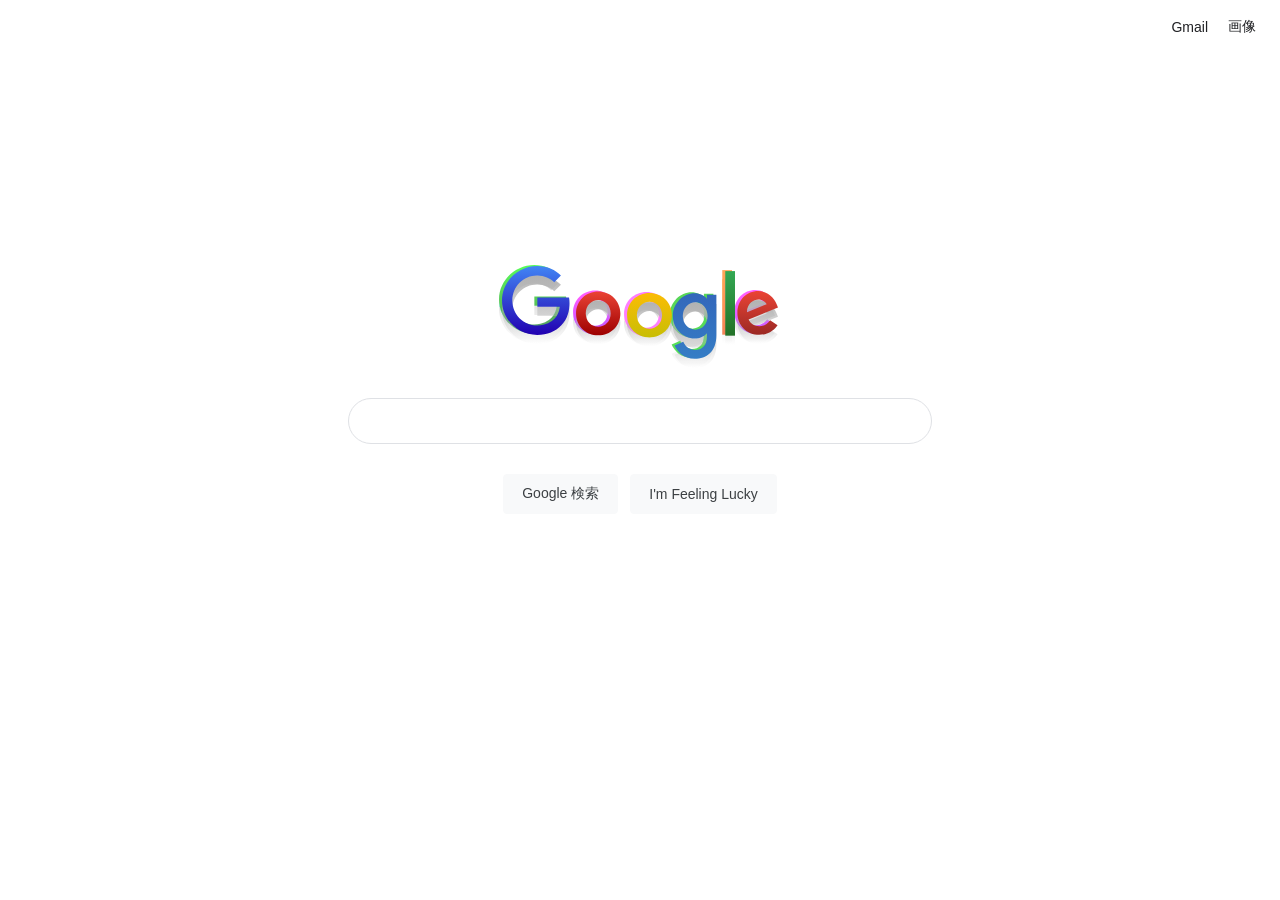
<file: index.html>
<!DOCTYPE html>
<html lang="ja">
<head>
  <meta charset="UTF-8">

  <meta
    name="viewport"
    content="width=device-width, initial-scale=1.0"
  >

  <title>Google</title>

  <link rel="stylesheet" href="style.css">
</head>

<body>

  <header class="top-header">
    <a href="#" class="header-link">Gmail</a>
    <a href="#" class="header-link">画像</a>
  </header>


  <main class="google-main">

    <!-- =================================
         ロゴ
    ================================== -->

    <div class="logo-wrapper">

      <!-- 異変時だけ表示される背面ロゴ -->
      <img
        src="logo.svg"
        class="glitch-logo-back"
        alt=""
        aria-hidden="true"
      >

      <!-- 常に表示される正常ロゴ -->
      <img
        src="logo.svg"
        class="glitch-logo-main"
        alt="Google"
      >

    </div>


    <!-- =================================
         検索フォーム
    ================================== -->

    <form id="searchForm">

      <div class="search-box">

        <input
          id="searchInput"
          type="text"
          autocomplete="off"
          aria-label="検索"
        >

        <button
          id="clearButton"
          type="button"
          aria-label="入力を消去"
        >
          ×
        </button>

      </div>


      <div class="search-buttons">

        <button
          type="submit"
          class="search-button"
        >
          Google 検索
        </button>

        <button
          type="button"
          id="luckyButton"
          class="search-button"
        >
          I'm Feeling Lucky
        </button>

      </div>

    </form>

  </main>


  <!-- =================================
       Error画面
  ================================== -->

  <div
    id="errorOverlay"
    class="error-overlay"
  >
    <div id="errorText"></div>
  </div>


  <!-- =================================
       最終イベント
  ================================== -->

  <div
    id="finalOverlay"
    class="final-overlay"
  >

    <div
      id="redFigure"
      class="red-figure"
    >
      <div class="figure-head"></div>
      <div class="figure-body"></div>
      <div class="figure-arm figure-arm-left"></div>
      <div class="figure-arm figure-arm-right"></div>
    </div>

    <pre
      id="typing428"
      class="typing428"
    ></pre>

    <div
      id="final428"
      class="final428"
    >
      428
    </div>

  </div>


  <script src="app.js"></script>

</body>
</html>
</file>
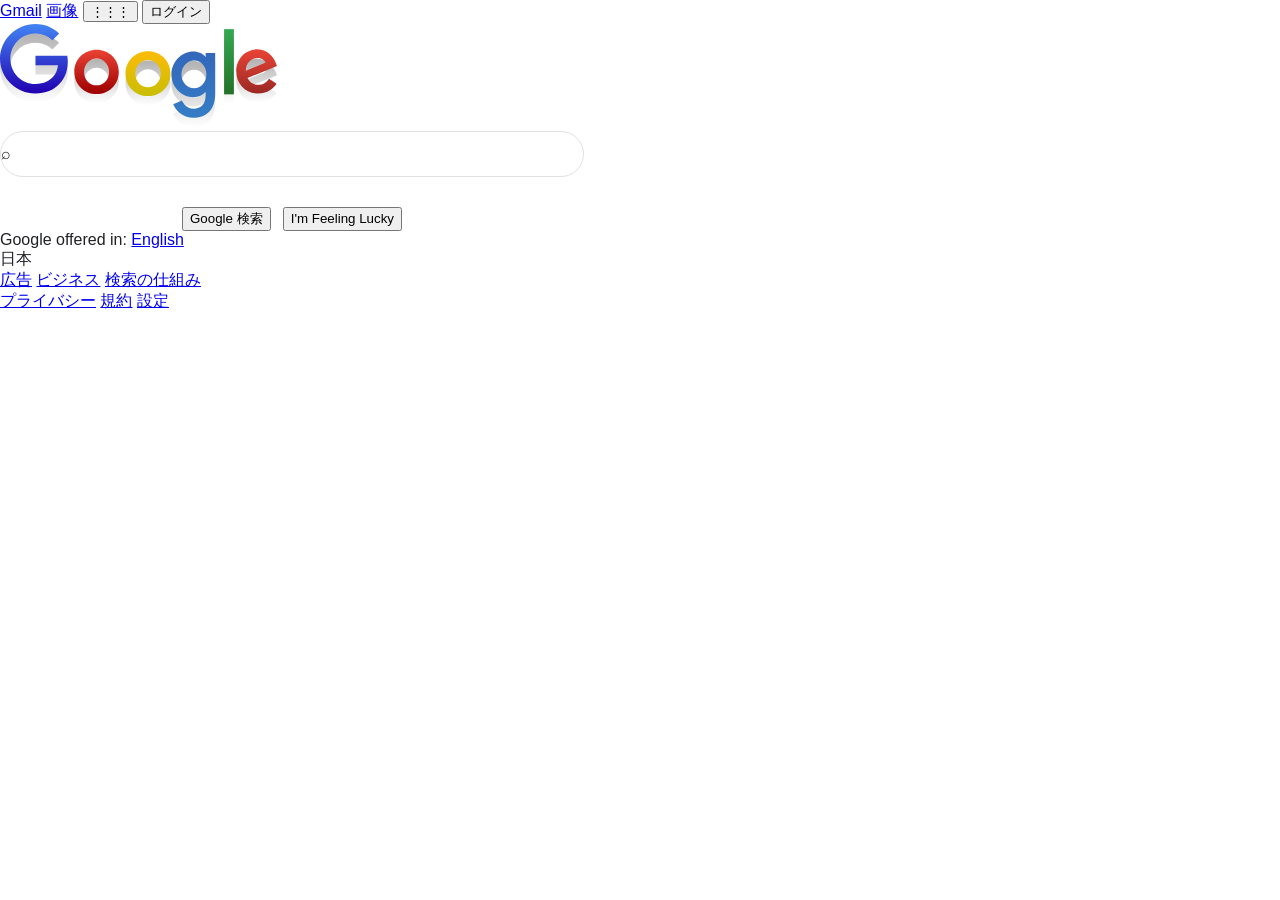
<file: google.html>
<!DOCTYPE html>
<html lang="ja">
<head>
  <meta charset="UTF-8">
  <meta name="viewport" content="width=device-width, initial-scale=1.0">
  <title>Google</title>
  <link rel="stylesheet" href="style.css">
</head>

<body>

  <header class="header">
    <nav class="nav">
      <a href="#">Gmail</a>
      <a href="#">画像</a>
      <button class="apps-button" aria-label="Google アプリ">
        ⋮⋮⋮
      </button>
      <button class="login-button">ログイン</button>
    </nav>
  </header>

  <main class="main">
    <img
      src="logo.svg"
      alt="Google"
      class="logo"
    >

    <form class="search-form" id="searchForm">
      <div class="search-box">
        <span class="search-icon">⌕</span>

        <input
          type="search"
          id="searchInput"
          name="q"
          autocomplete="off"
          aria-label="検索"
        >

        <button
          type="button"
          class="clear-button"
          id="clearButton"
          aria-label="検索内容を消去"
        >
          ×
        </button>
      </div>

      <div class="search-buttons">
        <button type="submit">Google 検索</button>
        <button type="button" id="luckyButton">
          I'm Feeling Lucky
        </button>
      </div>
    </form>

    <div class="language">
      Google offered in:
      <a href="#">English</a>
    </div>
  </main>

  <footer class="footer">
    <div class="footer-country">日本</div>

    <div class="footer-links">
      <div>
        <a href="#">広告</a>
        <a href="#">ビジネス</a>
        <a href="#">検索の仕組み</a>
      </div>

      <div>
        <a href="#">プライバシー</a>
        <a href="#">規約</a>
        <a href="#">設定</a>
      </div>
    </div>
  </footer>

  <script src="script.js"></script>
</body>
</html>
</file>
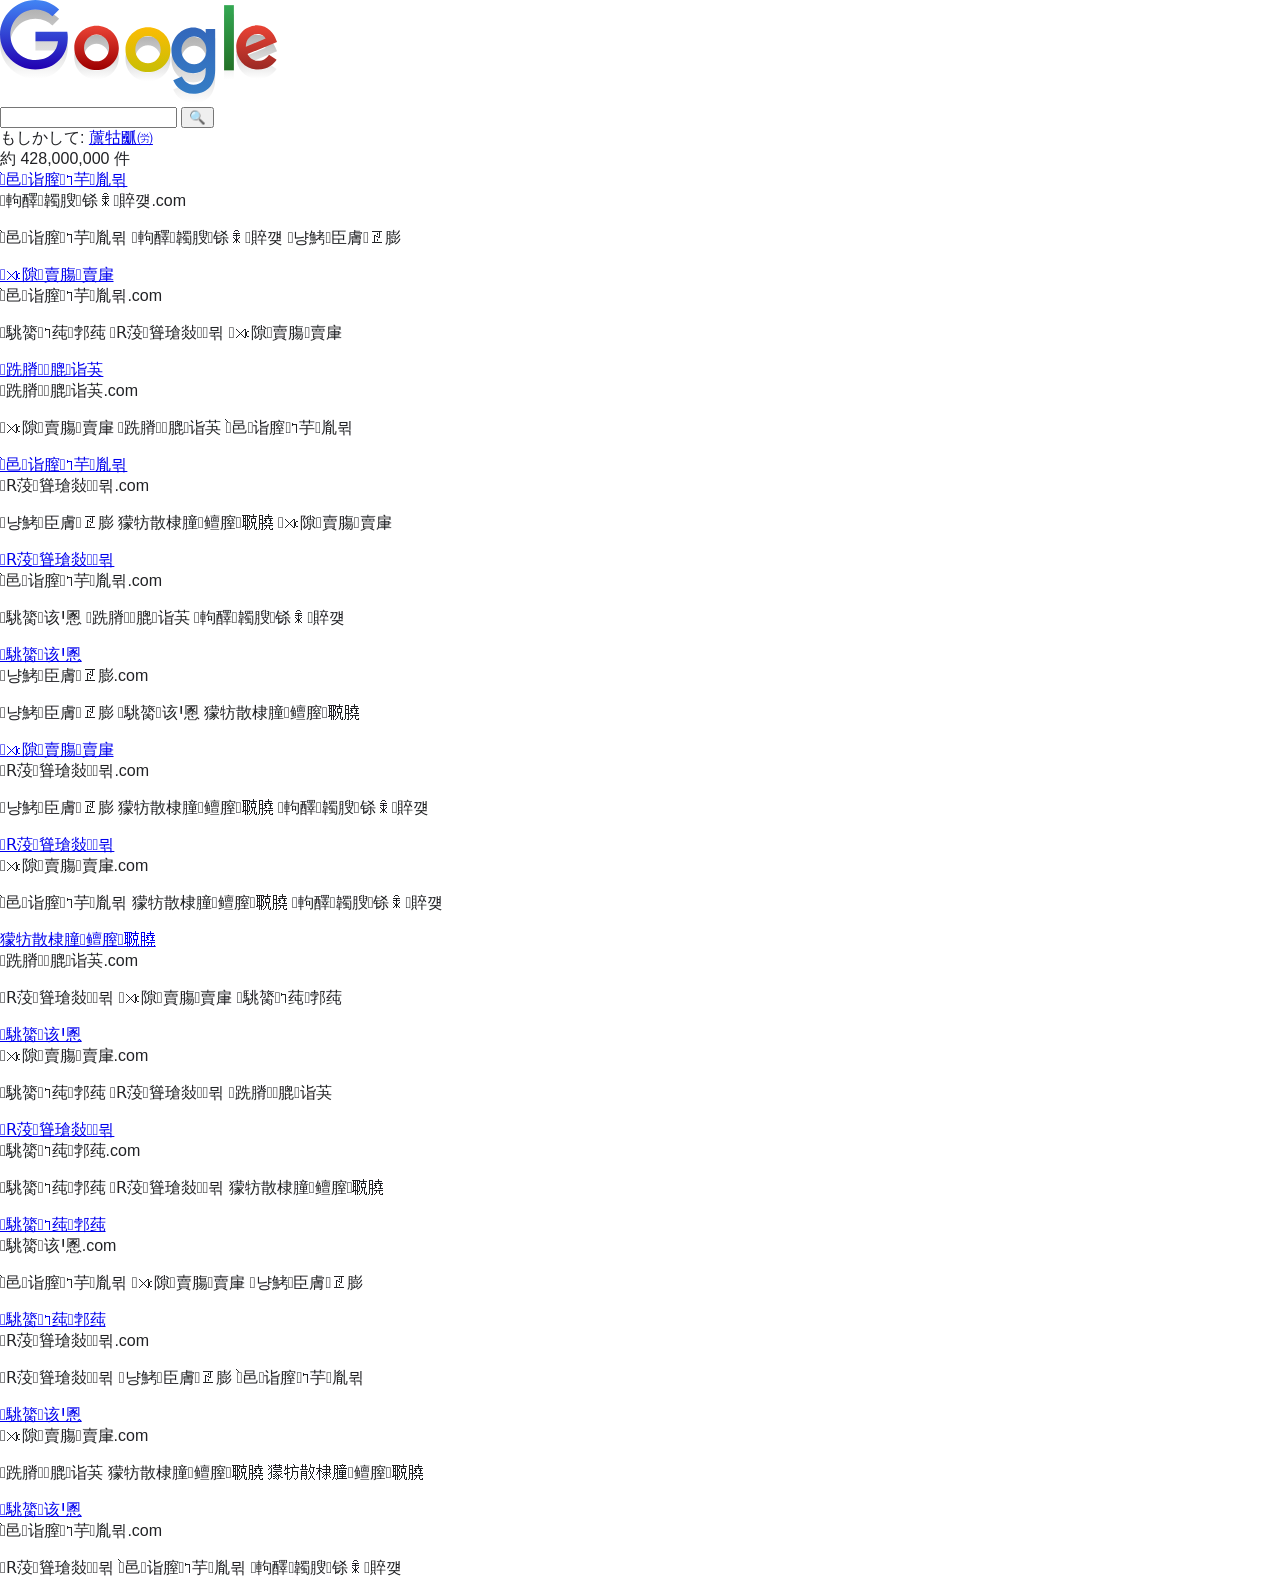
<file: results.html>
<!DOCTYPE html>
<html lang="ja">

<head>
  <meta charset="UTF-8">

  <meta
    name="viewport"
    content="width=device-width, initial-scale=1.0"
  >

  <title>Google</title>

  <link rel="stylesheet" href="style.css">
</head>

<body class="results-page">

  <!-- ==============================
       ヘッダー
  =============================== -->

  <header class="results-header">

    <a href="index.html" class="results-logo-link">

      <img
        src="logo.svg"
        alt="Google"
        class="results-logo"
      >

    </a>


    <!-- 検索バー -->

    <form
      id="resultsSearchForm"
      class="results-search-form"
    >

      <div class="results-search-box">

        <input
          type="search"
          id="resultsSearchInput"
          autocomplete="off"
          aria-label="検索"
        >

        <button
          type="submit"
          aria-label="検索"
        >
          🔍
        </button>

      </div>

    </form>

  </header>


  <!-- ==============================
       検索結果
  =============================== -->

  <main class="results-main">

    <div class="suggestion">

      もしかして:

      <a
        href="#"
        id="suggestionLink"
      >
        䕲牯爴㈸
      </a>

    </div>


    <div class="result-count">

      約 428,000,000 件

    </div>


    <!-- results.js がここに15件生成する -->

    <div
      id="results"
      class="results"
    ></div>

  </main>


  <!-- ==============================
       JavaScript
  =============================== -->

  <script src="results.js"></script>

</body>

</html>
</file>
<file: style.css>
/* =========================================
   全体
========================================= */

* {
  box-sizing: border-box;
}

html,
body {
  margin: 0;
  padding: 0;

  width: 100%;
  min-height: 100%;

  font-family:
    Arial,
    Helvetica,
    sans-serif;
}

body {
  min-height: 100vh;

  background: #fff;
  color: #202124;

  overflow-x: hidden;

  transition:
    background 0.1s ease,
    color 0.1s ease;
}


/* =========================================
   ヘッダー
========================================= */

.top-header {
  position: absolute;

  top: 0;
  right: 0;

  display: flex;
  align-items: center;

  gap: 20px;

  padding: 18px 24px;

  z-index: 10;
}

.header-link {
  color: #202124;

  font-size: 14px;

  text-decoration: none;
}

.header-link:hover {
  text-decoration: underline;
}


/* =========================================
   Googleメイン
========================================= */

.google-main {
  width: 100%;
  min-height: 100vh;

  display: flex;

  flex-direction: column;

  align-items: center;
  justify-content: center;

  padding-bottom: 120px;
}


/* =========================================
   ロゴ
========================================= */

.logo-wrapper {
  position: relative;

  width: 276px;

  margin-bottom: 30px;
}


/*
   背面の異常ロゴ

   普段は完全に非表示。
   JavaScriptから一瞬だけ表示する。
*/

.glitch-logo-back {
  position: absolute;

  left: 0;
  top: 0;

  display: block;

  width: 100%;
  height: auto;

  opacity: 0;

  visibility: hidden;

  z-index: 1;

  pointer-events: none;

  transform:
    translate(0, 0);

  filter: none;
}


/*
   正常ロゴ
*/

.glitch-logo-main {
  position: relative;

  display: block;

  width: 100%;
  height: auto;

  z-index: 2;

  pointer-events: none;
}


/* =========================================
   検索フォーム
========================================= */

#searchForm {
  width: min(584px, 90vw);
}


/* =========================================
   検索ボックス
========================================= */

.search-box {
  position: relative;

  width: 100%;
  height: 46px;

  display: flex;
  align-items: center;

  background: #fff;

  border: 1px solid #dfe1e5;

  border-radius: 24px;

  transition:
    box-shadow 0.15s ease,
    border-color 0.15s ease;
}

.search-box:hover,
.search-box:focus-within {
  border-color:
    rgba(223, 225, 229, 0);

  box-shadow:
    0 1px 6px
    rgba(32, 33, 36, 0.18);
}


/* =========================================
   入力欄
========================================= */

#searchInput {
  width: 100%;
  height: 100%;

  padding:
    0 48px 0 20px;

  border: none;
  outline: none;

  background: transparent;

  color: #202124;

  font-size: 16px;
}


/* =========================================
   クリアボタン
========================================= */

#clearButton {
  position: absolute;

  right: 12px;

  width: 32px;
  height: 32px;

  display: none;

  border: none;

  background: transparent;

  color: #70757a;

  font-size: 22px;

  line-height: 32px;

  cursor: pointer;
}

#clearButton:hover {
  color: #202124;
}


/* =========================================
   検索ボタン
========================================= */

.search-buttons {
  display: flex;

  justify-content: center;

  gap: 12px;

  margin-top: 30px;
}

.search-button {
  padding:
    10px 18px;

  border:
    1px solid #f8f9fa;

  border-radius: 4px;

  background: #f8f9fa;

  color: #3c4043;

  font-size: 14px;

  cursor: pointer;
}

.search-button:hover {
  border-color: #dadce0;

  box-shadow:
    0 1px 1px
    rgba(0, 0, 0, 0.1);
}


/* =========================================
   一時ダークモード
========================================= */

body.temporary-dark {
  background: #111;

  color: #fff;
}

body.temporary-dark
.header-link {
  color: #fff;
}

body.temporary-dark
.search-box {
  background: #202124;

  border-color: #5f6368;
}

body.temporary-dark
#searchInput {
  color: #fff;
}


/* =========================================
   Error画面
========================================= */

.error-overlay {
  position: fixed;

  inset: 0;

  z-index: 5000;

  display: none;

  overflow: hidden;

  background: #000;

  color: #f00;

  font-family:
    monospace;

  font-size: 32px;

  font-weight: bold;

  line-height: 1.1;
}

.error-overlay.active {
  display: block;
}

#errorText {
  padding: 10px;

  white-space: pre-wrap;

  word-break: break-all;
}


/* =========================================
   最終イベント
========================================= */

.final-overlay {
  position: fixed;

  inset: 0;

  z-index: 9999;

  display: none;

  overflow: hidden;

  background: #fff;
}

.final-overlay.active {
  display: block;
}

.final-overlay.dark-phase {
  background: #000;
}

.final-overlay.blackout {
  background: #000;
}


/* =========================================
   赤い人影
========================================= */

.red-figure {
  position: absolute;

  left: 50%;
  top: 50%;

  width: 150px;
  height: 360px;

  opacity: 0;

  transform:
    translate(-50%, -50%);

  pointer-events: none;

  z-index: 1;
}

.red-figure.active {
  opacity: 0.9;

  animation:
    figureMove 4s linear infinite;
}


/* 頭 */

.figure-head {
  position: absolute;

  left: 50%;
  top: 0;

  width: 82px;
  height: 100px;

  transform:
    translateX(-50%);

  background: #d00000;

  border-radius: 50%;
}


/* 体 */

.figure-body {
  position: absolute;

  left: 50%;
  top: 82px;

  width: 100px;
  height: 210px;

  transform:
    translateX(-50%);

  background: #d00000;

  border-radius:
    45px 45px 12px 12px;
}


/* 腕 */

.figure-arm {
  position: absolute;

  top: 100px;

  width: 30px;
  height: 170px;

  background: #d00000;

  border-radius: 20px;
}

.figure-arm-left {
  left: 12px;

  transform:
    rotate(12deg);
}

.figure-arm-right {
  right: 12px;

  transform:
    rotate(-12deg);
}


/* =========================================
   人影移動
========================================= */

@keyframes figureMove {

  0% {
    transform:
      translate(-50%, -50%)
      translate(-180px, 100px);
  }

  25% {
    transform:
      translate(-50%, -50%)
      translate(140px, -80px);
  }

  50% {
    transform:
      translate(-50%, -50%)
      translate(-100px, -140px);
  }

  75% {
    transform:
      translate(-50%, -50%)
      translate(180px, 80px);
  }

  100% {
    transform:
      translate(-50%, -50%)
      translate(-180px, 100px);
  }
}


/* =========================================
   428大量表示
========================================= */

.typing428 {
  position: absolute;

  inset: 0;

  z-index: 2;

  width: 100%;
  height: 100%;

  margin: 0;
  padding: 10px;

  overflow: hidden;

  color: #d00000;

  font-family:
    monospace;

  font-size: 42px;

  font-weight: bold;

  line-height: 1.05;

  white-space: pre-wrap;

  word-break: break-all;

  pointer-events: none;

  text-shadow:
    0 0 8px #ff0000;
}


/* =========================================
   最後の巨大な428
========================================= */

.final428 {
  position: absolute;

  inset: 0;

  z-index: 10;

  display: flex;

  align-items: center;
  justify-content: center;

  opacity: 0;

  color: #d00000;

  font-family:
    Arial,
    Helvetica,
    sans-serif;

  font-size:
    min(35vw, 420px);

  font-weight: 900;

  pointer-events: none;

  text-shadow:
    0 0 20px #ff0000,
    0 0 50px #900000;
}

.final428.show {
  opacity: 1;
}


/* =========================================
   スマホ対応
========================================= */

@media (max-width: 600px) {

  .logo-wrapper {
    width: 230px;
  }

  #searchForm {
    width: 90vw;
  }

  .search-buttons {
    flex-wrap: wrap;
  }

  .typing428 {
    font-size: 28px;
  }

  .final428 {
    font-size: 40vw;
  }

}
</file>
